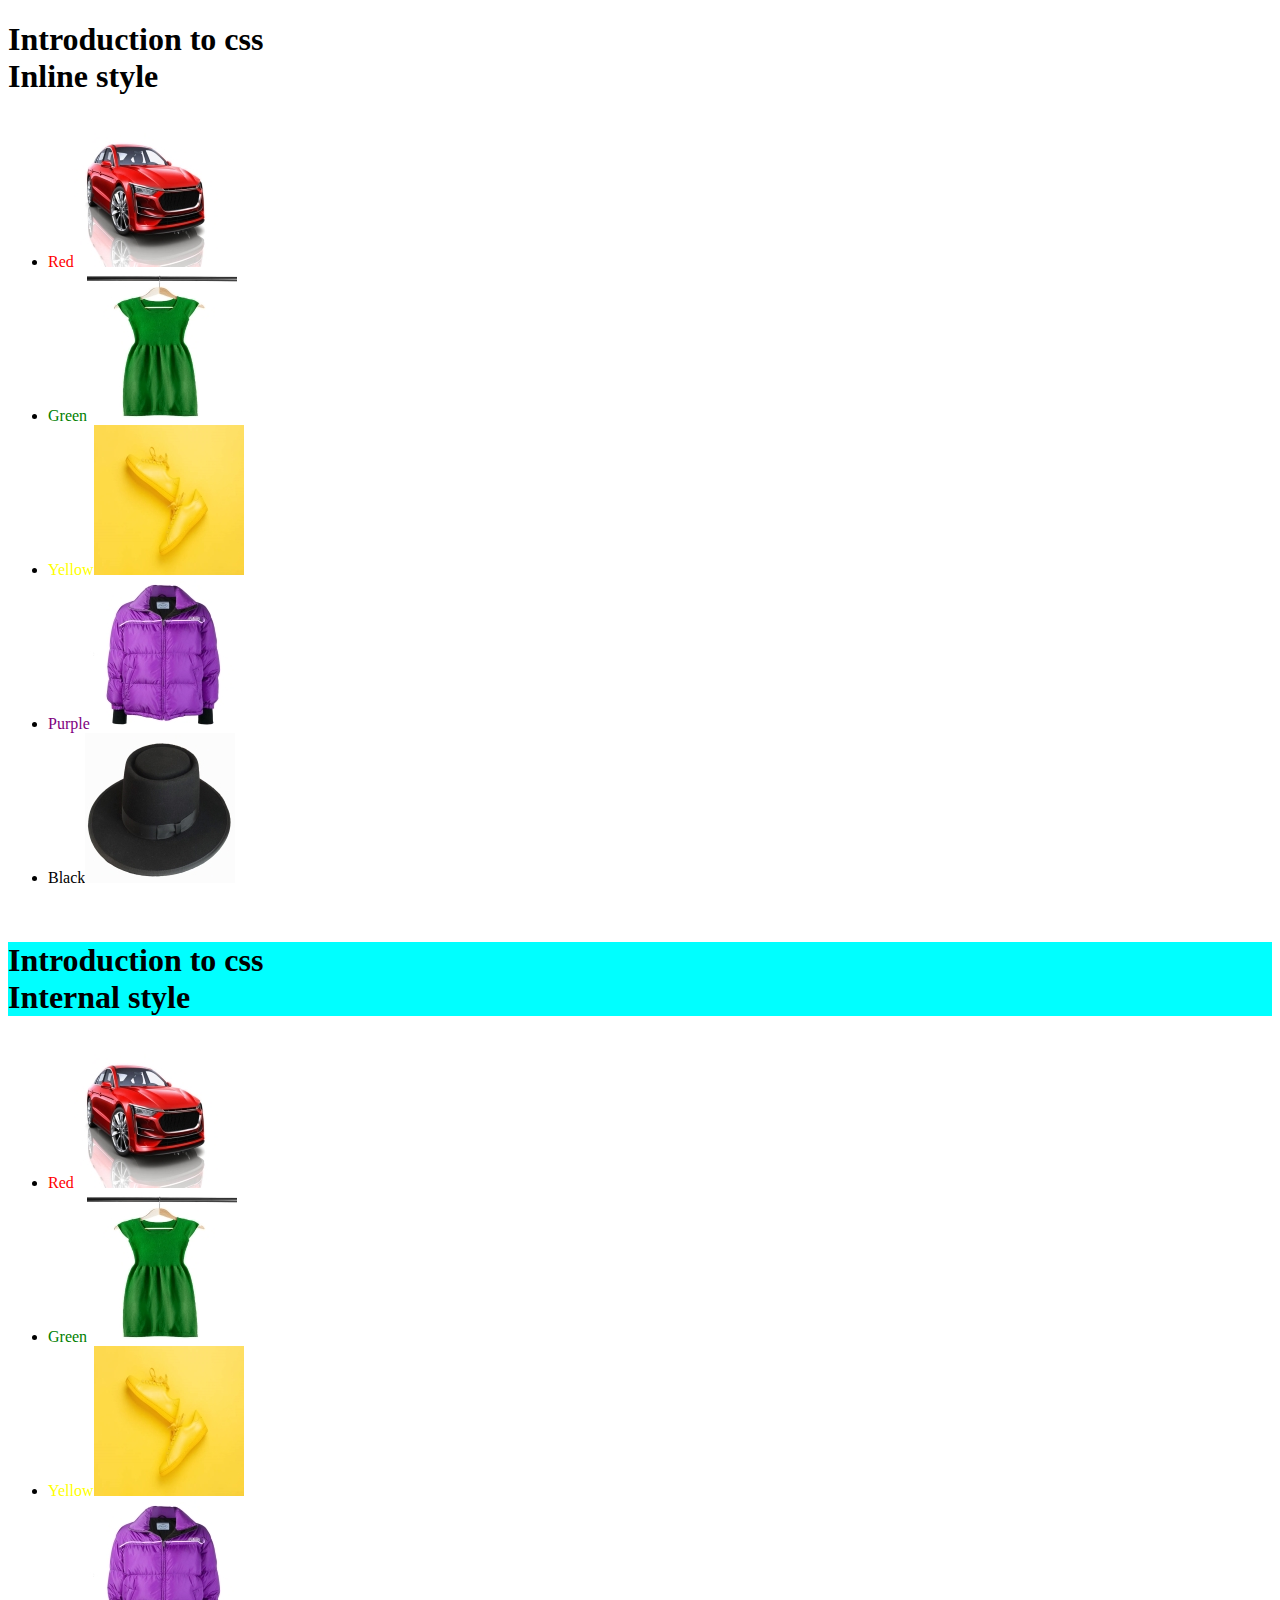
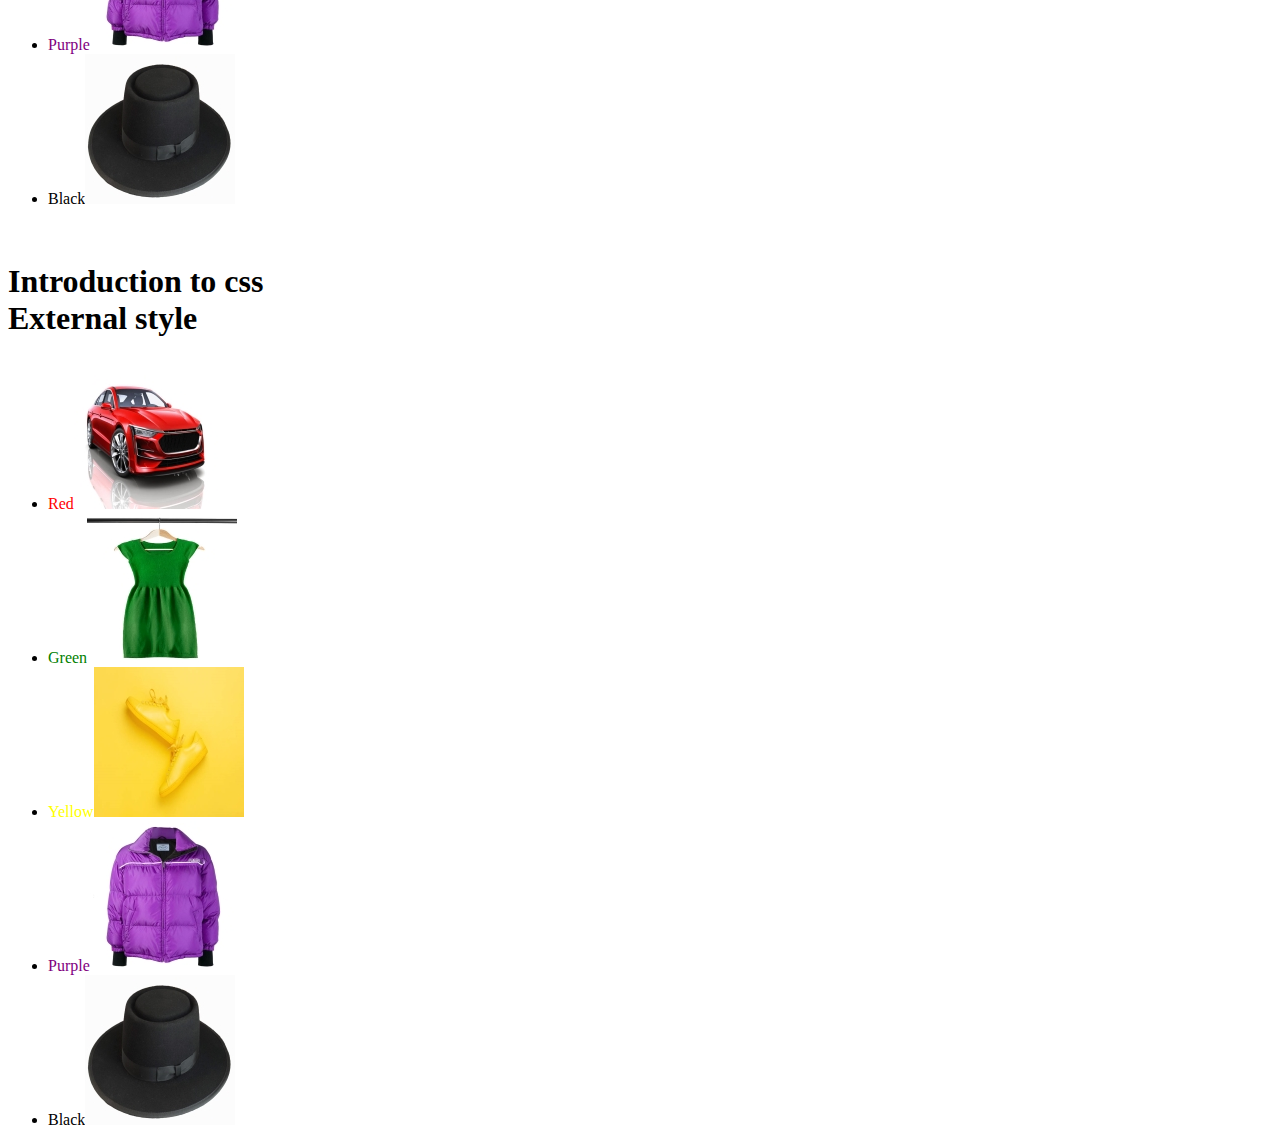
<file: csspractice/index.html>
<!DOCTYPE html>
<html lang="en">
<head>
    <meta charset="UTF-8">
    <meta http-equiv="X-UA-Compatible" content="IE=edge">
    <meta name="viewport" content="width=device-width, initial-scale=1.0">
    <title>csspractice</title>
    <link rel="stylesheet" href="./style.css">
    <style>
        .crush{
            background-color: aqua;
        }
        div > h1 > ul > li{
            background-color: inherit;
        }
        .red{
            color: red;
        }
        .green{
            color: green;
        }
        .yellow{
            color: yellow;
        }
        .purple{
            color: purple;
        }
        .black{
            color: black;
        }
    </style>
</head>
<body>
    <h1>Introduction to css <br> Inline style</h1>
    <ul>
        <li><span style="color: red;">Red</span><img src="./images/red.jpg" alt="red"></li>
        <li><span style="color: green;">Green</span><img src="./images/green.jpg" alt="green"></li>
        <li><span style="color: yellow;">Yellow</span><img src="./images/yellow.jpg" alt="yellow"></li>
        <li><span style="color: purple;">Purple</span><img src="./images/purple.jpg" alt="purple"></li>
        <li><span style="color: black;">Black</span><img src="./images/black.jpg" alt="black"></li>
    </ul>
    <br>
    <div>
    <h1 class="crush">Introduction to css <br> Internal style</h1>
    <ul>
        <li><span class="red">Red</span><img src="./images/red.jpg" alt="red"></li>
        <li><span class="green">Green</span><img src="./images/green.jpg" alt="green"></li>
        <li><span class="yellow">Yellow</span><img src="./images/yellow.jpg" alt="yellow"></li>
        <li><span class="purple">Purple</span><img src="./images/purple.jpg" alt="purple"></li>
        <li><span class="black">Black</span><img src="./images/black.jpg" alt="black"></li>
    </ul>
</div>
    <br>
    <h1>Introduction to css <br> External style</h1>
    <ul>
        <li><span class="red">Red</span><img src="./images/red.jpg" alt="red"></li>
        <li><span class="green">Green</span><img src="./images/green.jpg" alt="green"></li>
        <li><span class="yellow">Yellow</span><img src="./images/yellow.jpg" alt="yellow"></li>
        <li><span class="purple">Purple</span><img src="./images/purple.jpg" alt="purple"></li>
        <li><span class="black">Black</span><img src="./images/black.jpg" alt="black"></li>

    </ul>
</body>
</html>
</file>
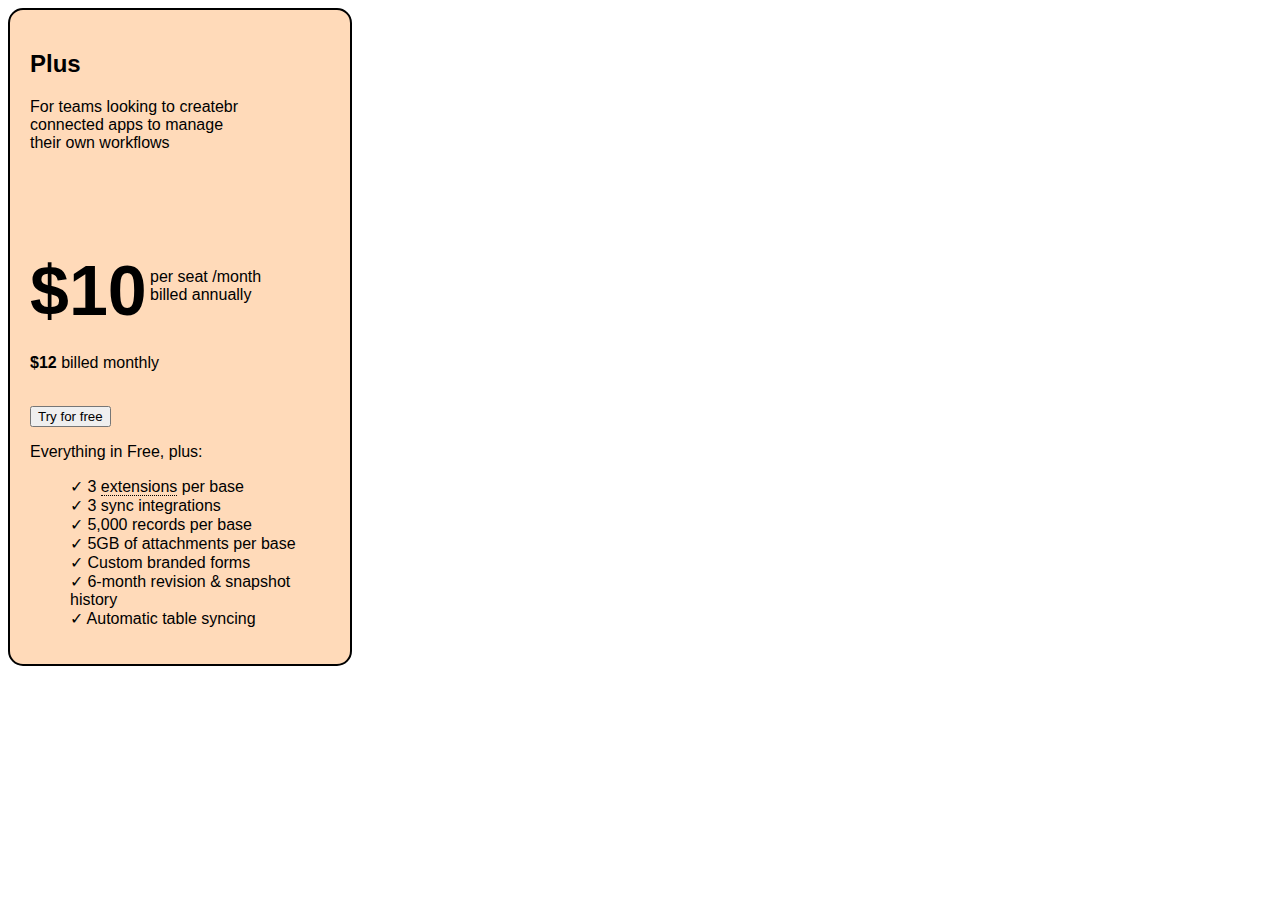
<file: card.html>
<!DOCTYPE html>
<html lang="en">
<head>
    <meta charset="UTF-8">
    <meta http-equiv="X-UA-Compatible" content="IE=edge">
    <meta name="viewport" content="width=device-width, initial-scale=1.0">
    <title>Card Assignment</title>
</head>
<style>
    div {border: 2px solid black;
        width: 300px;
        border-radius: 15px;
        padding: 20px;
        background-color: peachpuff;
        font-family: Arial, Helvetica, sans-serif;
        font-weight: 5px;

    }
    ul li:before {
        content: "\2713\0020";
    }
</style>
<body>
    <div>
    <h2>Plus</h2>
    <p>For teams looking to createbr<br> connected apps to manage<br> their own workflows
    </p>
    <br>
    <br>
    <h1 style="font-size: 70px">$10 </h1>
    <p style="margin-left: 120px; margin-top: -110px">per seat /month<br>
        billed annually</p>
        <br>
        <P><b>$12</b> billed monthly
        </P>
        <br>
        <button>Try for free</button>
        <p>Everything in Free, plus:</p>
        <ul style="list-style-type: none;">
            <li>3 <span style="border-bottom: 1px dotted black;">extensions</span> per base</li>
            <li>3 sync integrations</li>
            <li>5,000 records per base</li>
            <li>5GB of attachments per base</li>
            <li>Custom branded forms</li>
            <li>6-month revision & snapshot history</li>
            <li> Automatic table syncing</li>
        </ul>
    </div>
</body>
</html>
</file>
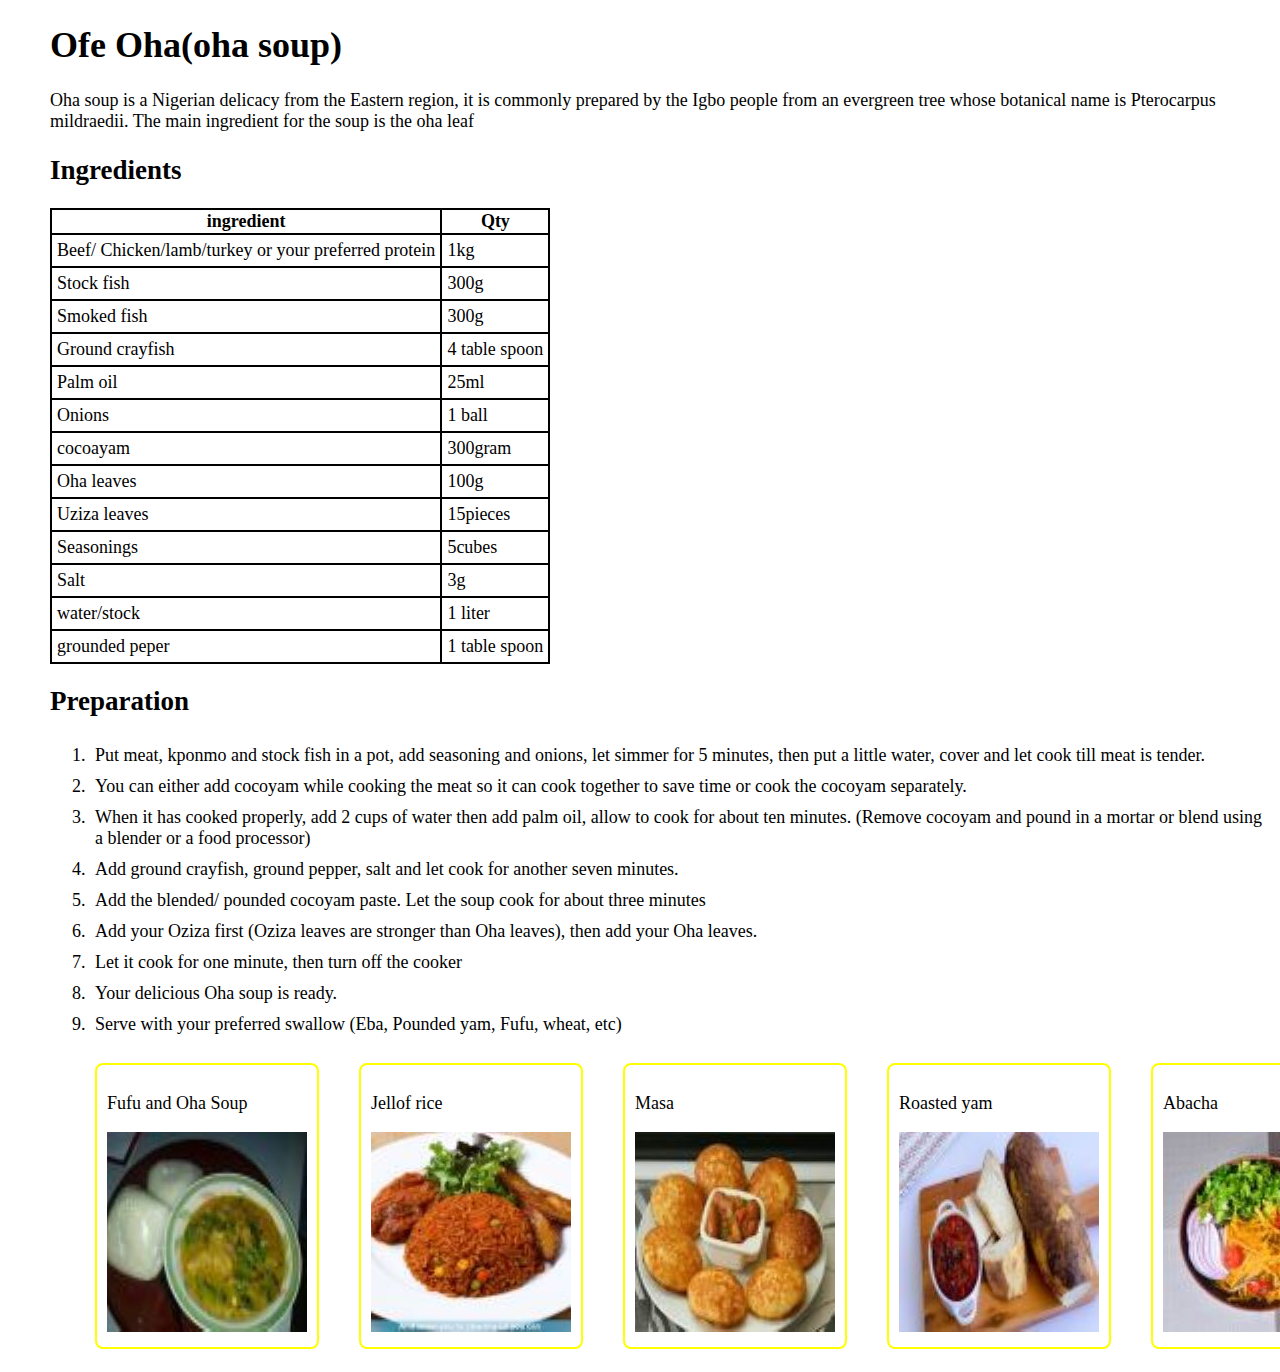
<file: meal.html>
<!DOCTYPE html>
<html lang="en">

<head>
    <meta charset="UTF-8">
    <meta http-equiv="X-UA-Compatible" content="IE=edge">
    <meta name="viewport" content="width=device-width, initial-scale=1.0">
    <title>My Favourite Meal </title>
</head>
<style>
    body {
        margin-left: 50px;
        font-size: large;
        font-family: 'Times New Roman', Times, serif;
    }

    table,
    th,
    tr,
    td {
        border: 2px solid black;
        border-collapse: collapse;
        width: fit-content;
    }

    td {
        padding: 5px;
    }

    ul {
        display: flex;
    }

    li {
        padding: 5px;
    }

    .cards ul li {
        margin-right: 30px;
    }
</style>

<body>
    <h1>Ofe Oha(oha soup)</h1>
    <div>
        <p>Oha soup is a Nigerian delicacy from the Eastern region,
            it is commonly prepared by the Igbo people from an
            evergreen tree whose botanical name is Pterocarpus mildraedii.
            The main ingredient for the soup is the oha leaf
        </p>
    </div>
    <h2>Ingredients</h2>
    <div>
        <table>
            <thead>
                <tr>
                    <th>ingredient</th>
                    <th>Qty</th>
                </tr>
            </thead>
            <tbody>
                <tr>
                    <td>Beef/ Chicken/lamb/turkey or your preferred protein</td>
                    <td>1kg</td>
                </tr>
                <tr>
                    <td>Stock fish</td>
                    <td>300g</td>
                </tr>
                <tr>
                    <td>Smoked fish</td>
                    <td>300g</td>
                </tr>
                <tr>
                    <td>Ground crayfish</td>
                    <td>4 table spoon</td>
                </tr>
                <tr>
                    <td>Palm oil</td>
                    <td>25ml</td>
                </tr>
                <tr>
                    <td>Onions</td>
                    <td>1 ball</td>
                </tr>
                <tr>
                    <td>cocoayam</td>
                    <td>300gram</td>
                </tr>
                <tr>
                    <td>Oha leaves</td>
                    <td>100g</td>
                </tr>
                <tr>
                    <td>Uziza leaves</td>
                    <td>15pieces</td>
                </tr>
                <tr>
                    <td>Seasonings</td>
                    <td>5cubes</td>
                </tr>
                <tr>
                    <td>Salt</td>
                    <td>3g</td>
                </tr>
                <tr>
                    <td>water/stock</td>
                    <td>1 liter</td>
                </tr>
                <tr>
                    <td>grounded peper</td>
                    <td>1 table spoon</td>
                </tr>

            </tbody>
        </table>
    </div>
    <h2>Preparation</h2>
    <div>
        <ol>
            <li>Put meat, kponmo and stock fish in a pot, add seasoning and onions, let simmer for 5 minutes, then put a
                little water, cover and let cook till meat is tender.</li>
            <li>You can either add cocoyam while cooking the meat so it can cook together to save time or cook the
                cocoyam separately.</li>
            <li> When it has cooked properly, add 2 cups of water then add palm oil, allow to cook for about ten
                minutes. (Remove cocoyam and pound in a mortar or blend using a blender or a food processor)</li>
            <li> Add ground crayfish, ground pepper, salt and let cook for another seven minutes.</li>
            <li>Add the blended/ pounded cocoyam paste. Let the soup cook for about three minutes </li>
            <li>Add your Oziza first (Oziza leaves are stronger than Oha leaves), then add your Oha leaves.</li>
            <li>Let it cook for one minute, then turn off the cooker</li>
            <li>Your delicious Oha soup is ready.</li>
            <li>Serve with your preferred swallow (Eba, Pounded yam, Fufu, wheat, etc)</li>
        </ol>
    </div>
    <div class="cards">
        <ul style="list-style-type:none;">
            <li>
                <div style="border: 2px solid yellow; padding: 10px; border-radius: 8px;">
                    <p>Fufu and Oha Soup</p> <img src="./images/fufu and oha soup.jpg" alt="oha-soup">
                </div>
            </li>
            <li>
                <div style="border: 2px solid yellow; padding: 10px; border-radius: 8px;">
                    <p>Jellof rice</p> <img src="./images/jellof rice.jpg" alt="jellof">
                </div>
            </li>
            <li>
                <div style="border: 2px solid yellow; padding: 10px; border-radius: 8px;">
                    <p>Masa</p><img src="./images/Masa.jpg" alt="masa">
                </div>
            </li>
            <li>
                <div style="border: 2px solid yellow; padding: 10px; border-radius: 8px;">
                    <p>Roasted yam</p> <img src="./images/roasted yam.jpg" alt="roasted yam">
                </div>
            </li>
            <li>
                <div style="border: 2px solid yellow; padding: 10px; border-radius: 8px;">
                    <p>Abacha</p><img src="./images/abacha.jpg" alt="abacha">
                </div>
            </li>
            <li>
                <div style="border: 2px solid yellow; padding: 10px; border-radius: 8px;">
                    <p>Ukwa</p><img src="./images/ukwa.jpg" alt="Ukwa">
                </div>
            </li>

        </ul>
    </div>

</body>

</html>
</file>
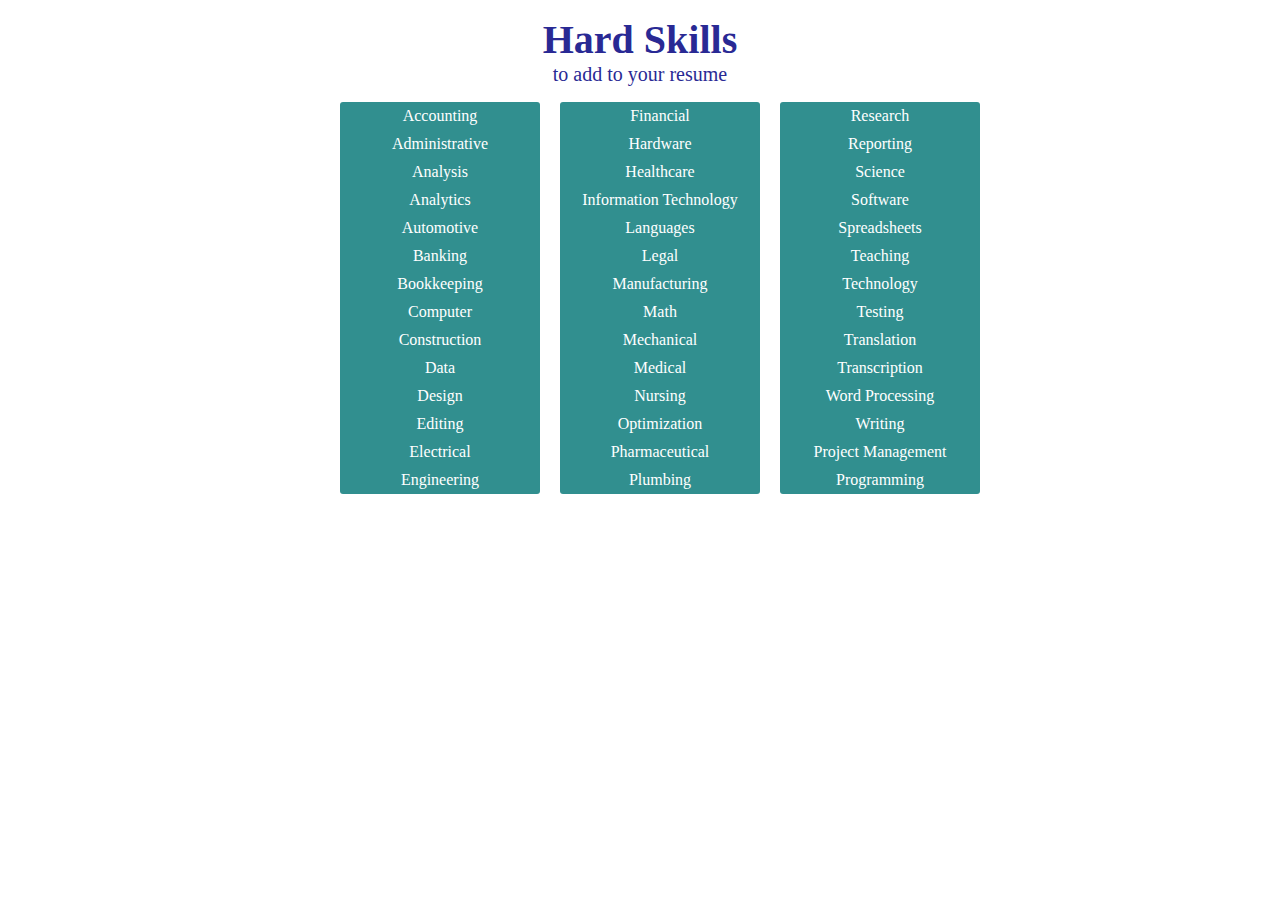
<file: skillset.html>
<!DOCTYPE html>
<html lang="en">

<head>
    <meta charset="UTF-8">
    <meta http-equiv="X-UA-Compatible" content="IE=edge">
    <meta name="viewport" content="width=device-width, initial-scale=1.0">
    <title>Skill Set List</title>
</head>

<style>
    ul{
        list-style-type: none;
        display: flex;
        justify-content: center;
    }

    .wrapper{
        padding: 10px
    }

   b{
    font-size: 40px;
   }

   p{
    text-align: center;
    color: rgb(41, 41, 148);

   }

   div{
    text-align: center;
    width: 200px;
    border-radius: 3px;
    background-color: rgb(49, 143, 143);
    color: white;
   }

   li{
    padding:5px;
   }
</style>

<body>
       <p><b>Hard Skills</b> <br> <span style="font-size: 20px ;"> to add to your resume</span> </p>
    <ul>
        <div>
            <li>Accounting</li>
            <li>Administrative</li>
            <li>Analysis</li>
            <li>Analytics</li>
            <li>Automotive</li>
            <li>Banking</li>
            <li>Bookkeeping</li>
            <li>Computer</li>
            <li>Construction</li>
            <li>Data</li>
            <li>Design</li>
            <li>Editing</li>
            <li>Electrical</li>
            <li>Engineering</li>
        </div>
        <div style="margin-left: 20px;">
            <li>Financial</li>
            <li>Hardware</li>
            <li>Healthcare</li>
            <li>Information Technology</li>
            <li>Languages</li>
            <li>Legal</li>
            <li>Manufacturing</li>
            <li>Math</li>
            <li>Mechanical</li>
            <li>Medical</li>
            <li>Nursing</li>
            <li>Optimization</li>
            <li>Pharmaceutical</li>
            <li>Plumbing</li>
        </div>
        <div style="margin-left: 20px;">
            <li>Research</li>
            <li>Reporting</li>
            <li>Science</li>
            <li>Software</li>
            <li>Spreadsheets</li>
            <li>Teaching</li>
            <li>Technology</li>
            <li>Testing</li>
            <li>Translation</li>
            <li>Transcription</li>
            <li>Word Processing</li>
            <li>Writing</li>
            <li>Project Management</li>
            <li>Programming</li>
        </div>
    </ul>
</body>

</html>
</file>
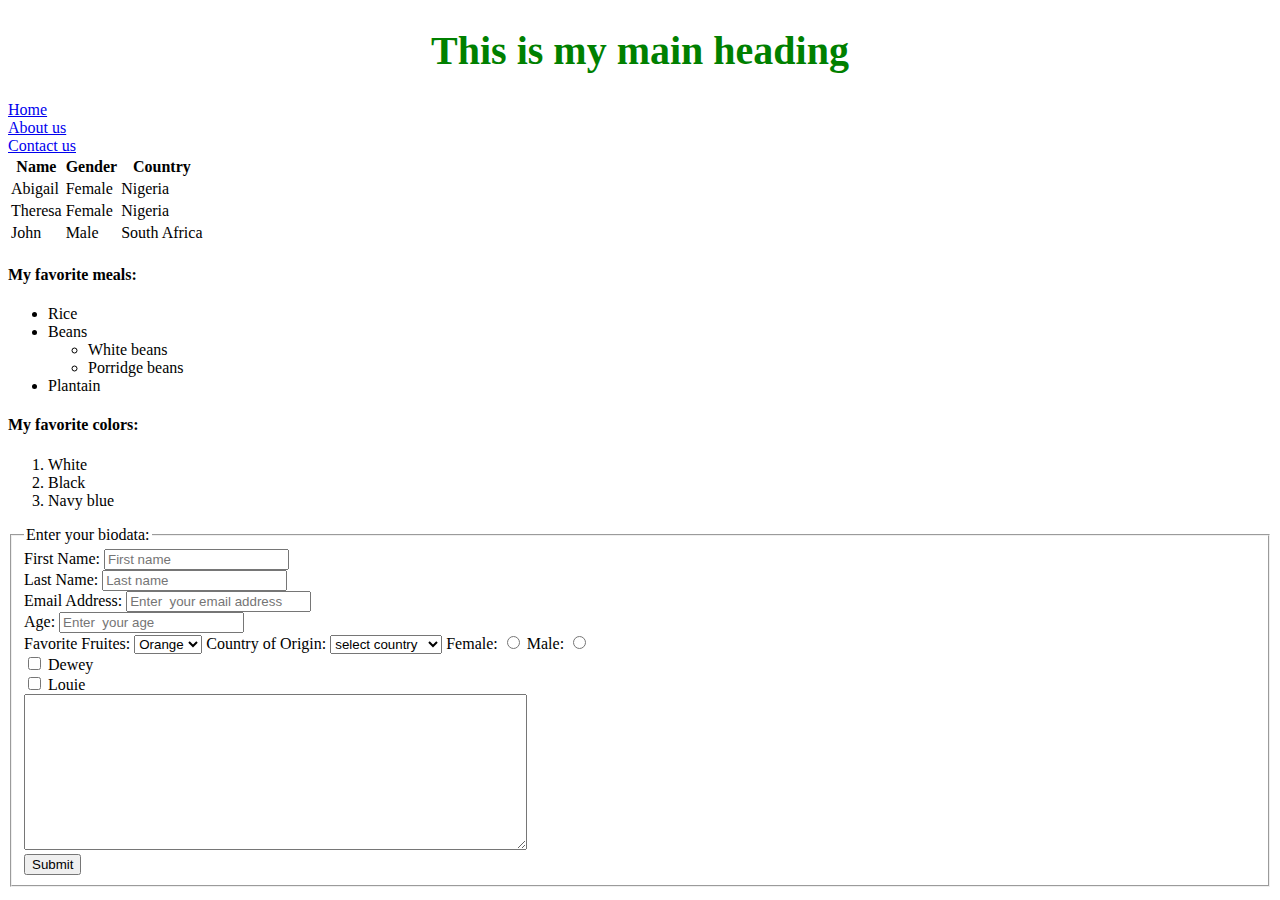
<file: table.html>
<!DOCTYPE html>
<html lang="en">
  <head>
    <meta charset="UTF-8" />
    <meta http-equiv="X-UA-Compatible" content="IE=edge" />
    <meta name="viewport" content="width=device-width, initial-scale=1.0" />

    <title>HTML Page</title>
  </head>
  <body>
    <header>
      <h1 style="color: green; text-align: center; font-size: 40px">
        This is my main heading
      </h1>
      <nav>
        <a href="#first-section">Home</a>
        <br />
        <a href="#second-section">About us</a>
        <br />
        <a href="#third-section">Contact us</a>
      </nav>
    </header>

    <table>
      <thead>
        <tr>
          <th>Name</th>
          <th>Gender</th>
          <th>Country</th>
        </tr>
      </thead>
      <tbody>
        <tr>
          <td>Abigail</td>
          <td>Female</td>
          <td>Nigeria</td>
        </tr>
        <tr>
          <td>Theresa</td>
          <td>Female</td>
          <td>Nigeria</td>
        </tr>
        <tr>
          <td>John</td>
          <td>Male</td>
          <td>South Africa</td>
        </tr>
      </tbody>
    </table>

    <h4>My favorite meals:</h4>
    <ul>
      <li>Rice</li>
      <li>
        Beans
        <ul>
          <li>White beans</li>
          <li>Porridge beans</li>
        </ul>
      </li>
      <li>Plantain</li>
    </ul>

    <h4>My favorite colors:</h4>
    <ol>
      <li>White</li>
      <li>Black</li>
      <li>Navy blue</li>
    </ol>
  </body>

  <form action="">
    <fieldset>
      <legend>Enter your biodata:</legend>
      <label for="firstName">First Name:</label>
      <input type="text" placeholder="First name" id="firstName" />
      <br />
      <label for="lastName">Last Name:</label>
      <input type="text" placeholder="Last name" id="lastName" /> <br />
      <label for="email">Email Address:</label>
      <input type="email" placeholder="Enter  your email address" id="email" />
      <br />
      <label for="age">Age:</label>
      <input type="number" placeholder="Enter  your age" id="age" />

      <br />
      <label for="fruites">Favorite Fruites:</label>
      <select name="" id="fruites">
        <option value="orange">Orange</option>
        <option value="apple">Apple</option>
        <option value="banana">Banana</option>
      </select>
      <label for="country">Country of Origin:</label>
      <select name="" id="country">
        <option value="" disabled selected>select country</option>
        <optgroup label="Africa">
          <option value="nigeria">Nigeria</option>
          <option value="ghana">Ghana</option>
          <option value="southAfrica">South Africa</option>
        </optgroup>

        <optgroup label="Europe">
          <option value="great-britain">Great Britain</option>
          <option value="spain">Spain</option>
          <option value="germany">Germany</option>
        </optgroup>
      </select>

      <label for="female">Female:</label>
      <input type="radio" name="gender" id="female" />

      <label for="male">Male:</label>
      <input type="radio" name="gender" id="male" />

      <div>
        <input type="checkbox" id="dewey" name="drone" value="dewey">
        <label for="dewey">Dewey</label>
      </div>
  
      <div>
        <input type="checkbox" id="louie" name="drone" value="louie">
        <label for="louie">Louie</label>
        <div>

          <textarea name="" id="" cols="60" rows="10" maxlength="20"> </textarea>
        </div>

      <button type="submit">Submit</button>
    </fieldset>
  </form>
</html>
</file>
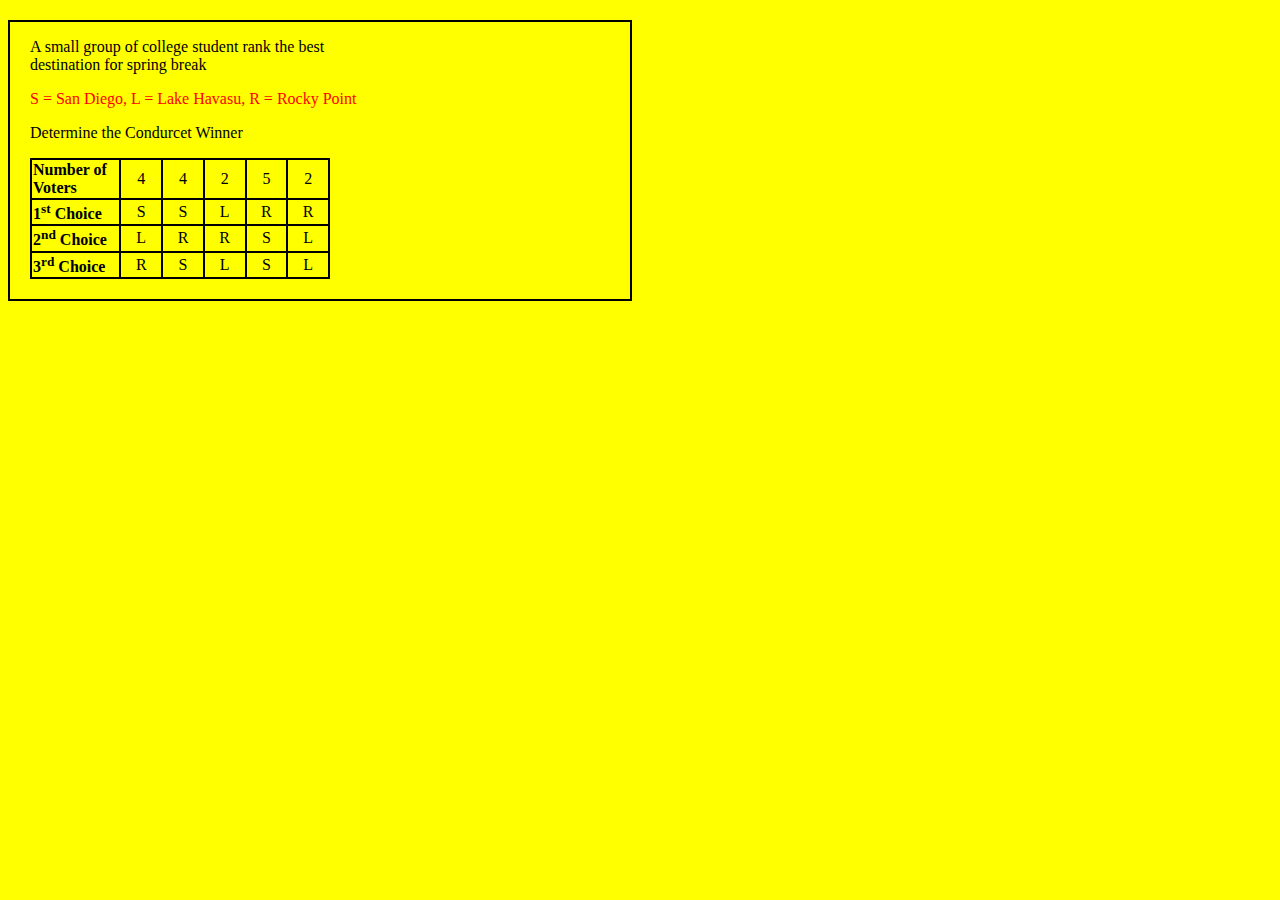
<file: votingcard.html>
<!DOCTYPE html>
<html lang="en">
<head>

<meta charset="UTF-8">
<meta http-equiv="X-UA-Compatible" content="IE=edge">
<meta name="viewport" content="width=device-width, initial-scale=1.0">
<link rel="stylesheet" href="votingcard.css">
    <title>HTML Table</title>
</head>


<body>
    <div>
    <p>A small group of college student rank the best <br> destination for spring break</p>
    <p class=red>S = San Diego, L = Lake Havasu, R = Rocky Point</p>
    <p>Determine the Condurcet Winner</p>
    <table>
        <thead>
            <tr>
                <th>Number of Voters</th>
                <td>4</td>
                <td>4</td>
                <td>2</td>
                <td>5</td>
                <td>2</td>
            </tr>
            <tr>
                <th>1<sup>st</sup> Choice</th>
                <td>S</td>
                <td>S</td>
                <td>L</td>
                <td>R</td>
                <td>R</td>
            </tr>
            <tr>
                <th>2<sup>nd</sup> Choice</th>
                <td>L</td>
                <td>R</td>
                <td>R</td>
                <td>S</td>
                <td>L</td>
            </tr>
            <tr>
                <th>3<sup>rd</sup> Choice</th>
                <td>R</td>
                <td>S</td>
                <td>L</td>
                <td>S</td>
                <td>L</td>
            </tr>

            <thead>
    </table>
</div>
</body>

</html>
</file>
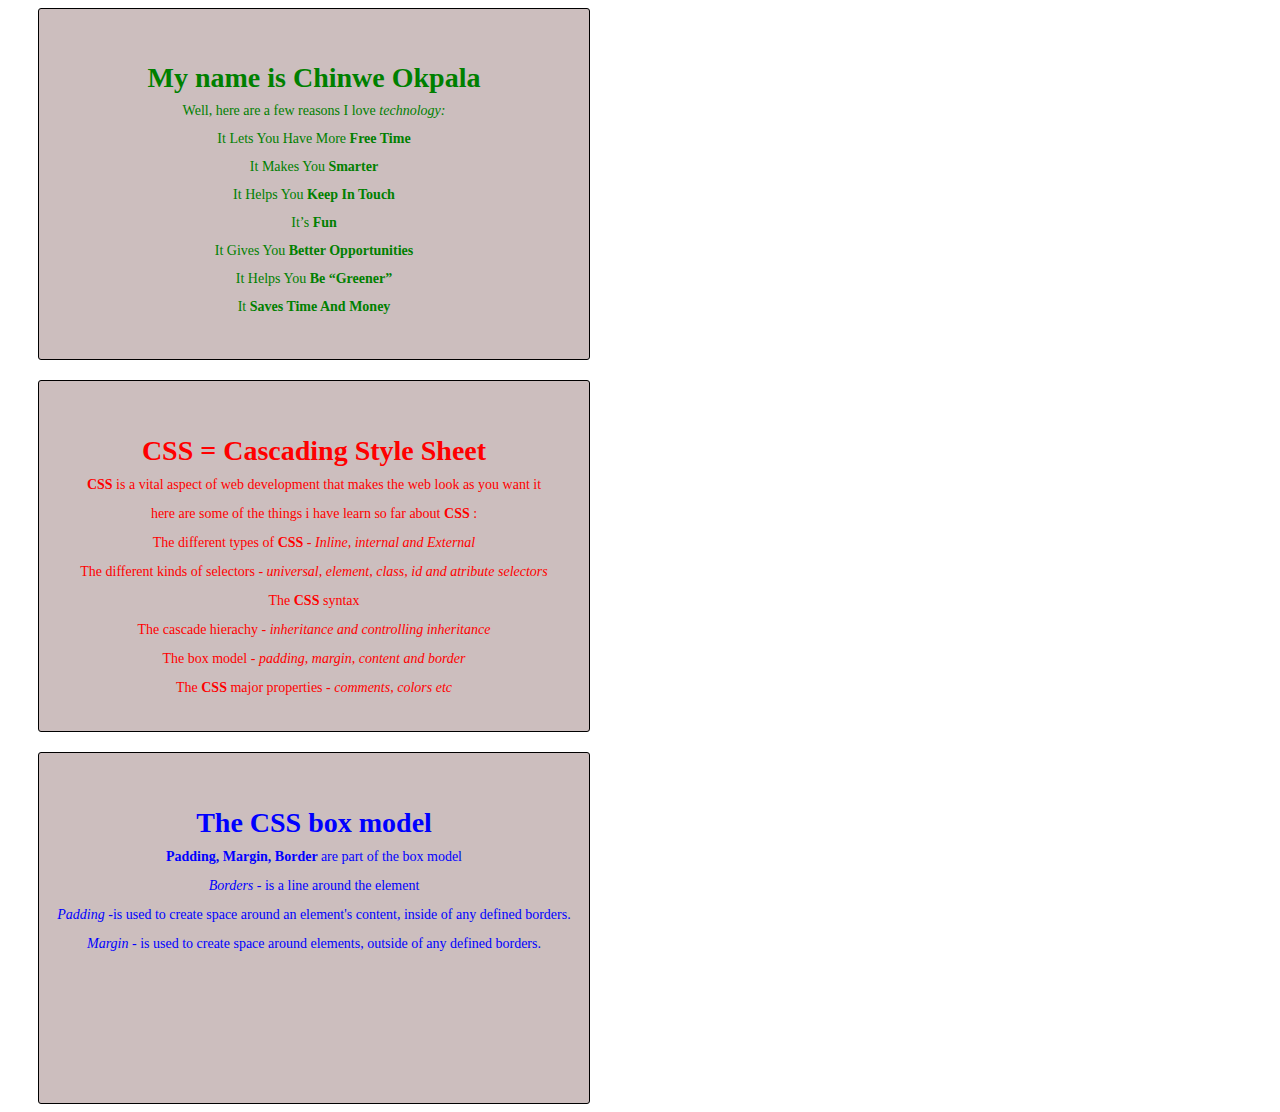
<file: love4technology/box-model.html>
<!DOCTYPE html>
<html lang="en">

<head>
    <meta charset="UTF-8">
    <meta http-equiv="X-UA-Compatible" content="IE=edge">
    <meta name="viewport" content="width=device-width, initial-scale=1.0">
    <title>Document</title>
    <style>
        body {
            background-color: white;
        }

        section {
            font-size: 14px;
            display: flex;
            flex-direction: column;
            width: 550px;
            text-align: center;
            margin-left: 30px;
            min-height: 300px;
            padding-top: 50px;
            background-color: rgb(204, 190, 190);
        }

        .section1 {
            color: green;
            border: 1px solid black;
            border-radius: 3px;
            line-height: 0px;

        }

        .section2 {
            color: red;
            border: 1px solid black;
            margin-top: 20px;
            border-radius: 3px;
            line-height: 1px;


        }

        .section3 {
            color: blue;
            border: 1px solid black;
            margin-top: 20px;
            border-radius: 3px;
            line-height: 1px;

        }
    </style>
</head>

<body>
    <div>
        <section class="section1">
            <!-- <h1 style="font-size: 18px;">First section</h1> -->
            <h1>My name is Chinwe Okpala</h1>
            <p>Well, here are a few reasons I love <i>technology:</i></p>
            <p>It Lets You Have More <b> Free Time</b></p>
            <p>It Makes You <b>Smarter</b></p>
            <p>It Helps You <b>Keep In Touch</b></p>
            <p>It’s <b>Fun</b></p>
            <p>It Gives You <b>Better Opportunities</b></p>
            <p>It Helps You <b>Be “Greener”</b></p>
            <p>It <b>Saves Time And Money</b></p>
        </section>
    </div>
    <div>
        <section class="section2">
            <!-- <h1 style="font-size: 18px;">Second section</h1> -->
            <h1><b> CSS </b>= Cascading Style Sheet</h1>
            <p><b> CSS </b> is a vital aspect of web development that makes the web look as you want it</p>
            <p>here are some of the things i have learn so far about <b> CSS </b>:</p>
            <p>The different types of <b> CSS </b> - <i>Inline, internal and External</i></p>
            <p>The different kinds of selectors - <i>universal, element, class, id and atribute selectors</i></p>
            <p>The <b> CSS </b> syntax</p>
            <p>The cascade hierachy - <i>inheritance and controlling inheritance</i></p>
            <p>The box model - <i>padding, margin, content and border</i></p>
            <p>The <b> CSS </b> major properties - <i>comments, colors etc</i></p>
        </section>
    </div>
    <div>
        <section class="section3">
            <!-- <h1 style="font-size: 18px;">Third section</h1> -->
            <h1>The CSS box model</h1>
            <p><b>Padding, Margin, Border </b>are part of the box model</p>
            <p><i>Borders</i> - is a line around the element</p>
            <p><i>Padding </i>-is used to create space around an element's content, inside of any defined borders. </p>
            <p><i>Margin </i> - is used to create space around elements, outside of any defined borders.</p>
        </section>
    </div>
</body>

</html>
</file>
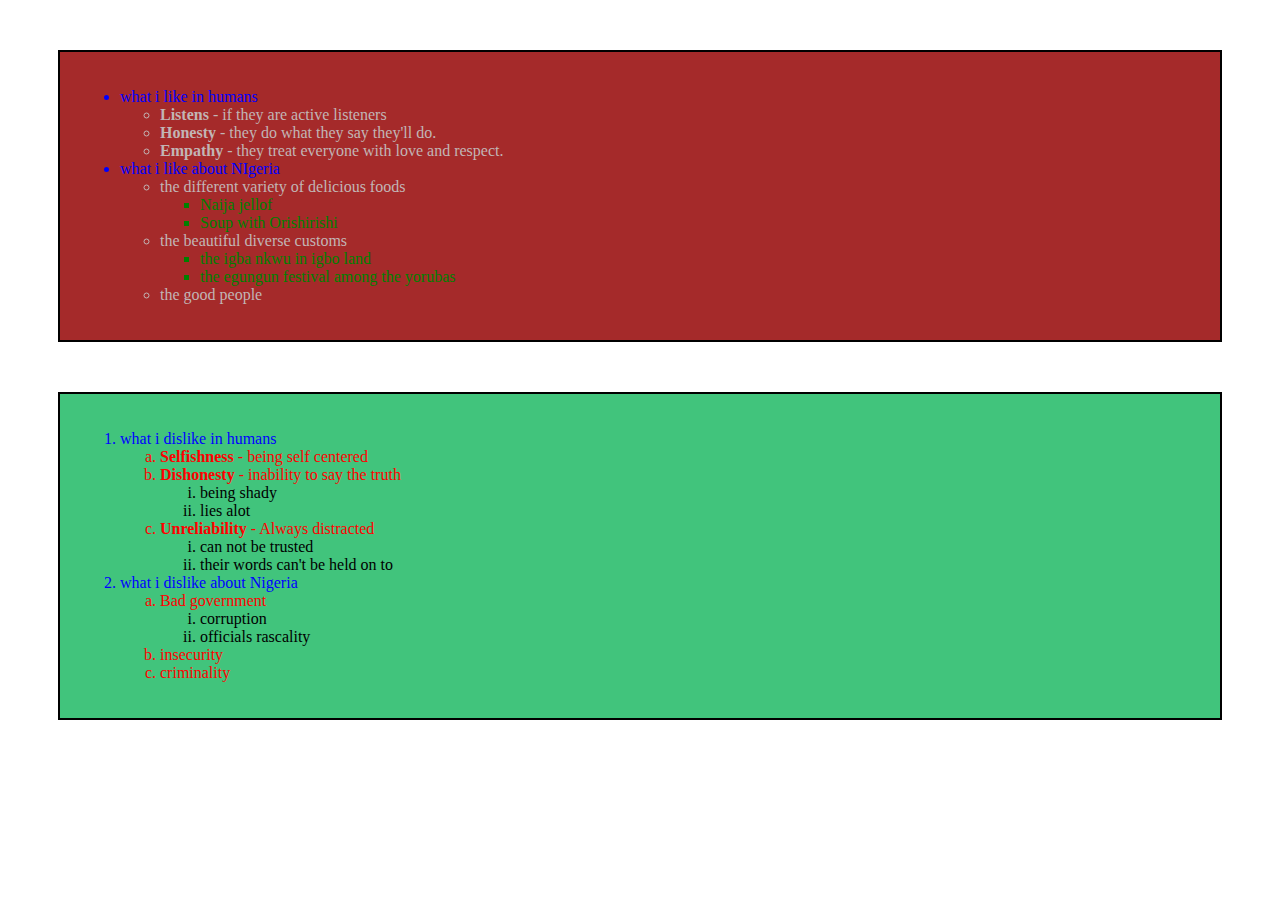
<file: love4technology/inheritance.html>
<!DOCTYPE html>
<html lang="en">

<head>
    <meta charset="UTF-8">
    <meta http-equiv="X-UA-Compatible" content="IE=edge">
    <meta name="viewport" content="width=device-width, initial-scale=1.0">
    <title>Document</title>
    <style>
        .container-1 {
            margin: 50px;
            border: 2px solid black;
            padding: 20px;
            background-color: brown;



        }
        #unordered{
            color: rgb(194, 181, 181);
        }
        .unordered-list{
            color: blue;
        }
        .ul-list{
            color: green;
        }
        .container-2{
            margin: 50px;
            border: 2px solid black;
            padding: 20px;
            background-color: rgb(65, 196, 124) 
        }
        #ordered{
            color: red;
            
        }
        .ordered-list{
            color: blue;

        }
        .ol-list{
            color: black;
        }
    </style>
</head>

<body>
    <div class="container-1">
    <ul id="unordered">
        <li class="unordered-list">what i like in humans</li>
        <ul>
            <li><b>Listens</b> - if they are active listeners</li>
            <li><b>Honesty</b> - they do what they say they'll do.</li>
            <li><b>Empathy</b> - they treat everyone with love and respect. </li>
        </ul>
        <li class="unordered-list">what i like about NIgeria</li>
        <ul>
            <li>the different variety of delicious foods</li>
            <ul class="ul-list">
                <li>Naija jellof</li>
                <li>Soup with Orishirishi</li>
            </ul>
            <li>the beautiful diverse customs</li>
            <ul class="ul-list">
                <li>the igba nkwu in igbo land</li>
                <li>the egungun festival among the yorubas</li>
            </ul>
            <li>the good people</li>
        </ul>
    </ul>
</div>
        
    <div class="container-2">
        <ol id="ordered">
            <li class="ordered-list">what i dislike in humans</li>
            <ol type="a">
                <li><b>Selfishness</b> - being self centered</li>
                <li><b>Dishonesty</b> - inability to say the truth</li>
                <ol type="i" class="ol-list">
                    <li>being shady</li>
                    <li>lies alot</li>
                </ol>
                <li><b>Unreliability</b> - Always distracted</li>
                <ol type="i" class="ol-list">
                    <li>can not be trusted</li>
                    <li>their words can't be held on to</li>
                </ol>
            </ol>
            <li class="ordered-list">what i dislike about Nigeria</li>
            <ol type="a">
                <li>Bad government</li>
                <ol type="i" class="ol-list">
                    <li>corruption</li>
                    <li>officials rascality </li>
                </ol>
                <li>insecurity</li>
                <li>criminality</li>
            </ol>
        </ol>
    </div>


</body>

</html>
</file>
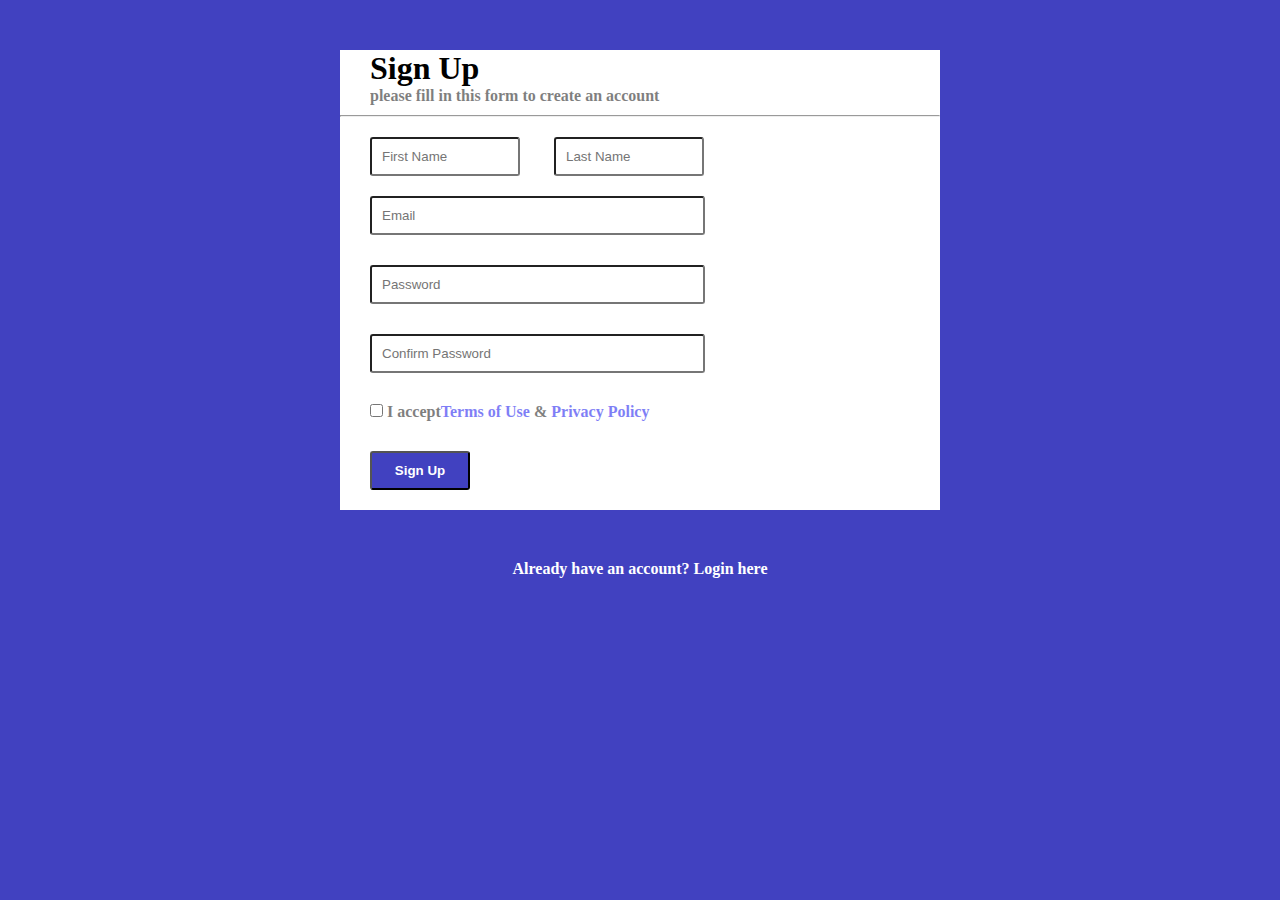
<file: signup-form/signup.html>
<!DOCTYPE html>
<html lang="en">

<head>
    <meta charset="UTF-8">
    <meta http-equiv="X-UA-Compatible" content="IE=edge">
    <meta name="viewport" content="width=device-width, initial-scale=1.0">
    <title>Document</title>
    <link rel="stylesheet" href="./signup.css">
</head>

<body>
    <div class="all">
        <div class="top">
            <h1>Sign Up</h1>
            <p>please fill in this form to create an account</p>
        </div>
        <hr>
        <form action="#">
            <div class="name">
                <input type="text" placeholder="First Name">
                <input type="text" placeholder="Last Name">
            </div>
            <div class="password">
                <input type="email" placeholder="Email"><br>
                <input type="password" placeholder="Password"><br>
                <input type="password" placeholder="Confirm Password"><br>
            </div>

            <input type="checkbox"> <span>I accept<a class="link" href="#">Terms of Use</a> & <a class="link" href="#">Privacy Policy</a></span>
            <br>
            <button>Sign Up</button>
        </form>
    </div>
    <footer>
        Already have an account? <a class="link" href="#" style="color: white ;">Login here</a>
    </footer>

</body>

</html>
</file>
<file: csspractice/style.css>
.red{
    color: red;
}
.green{
    color: green;
}
.yellow{
    color: yellow;
}
.purple{
    color: purple;
}
.black{
    color: black;
}
</file>
<file: votingcard.css>
body{
    background-color: yellow;
    padding-left: 20px;
    border: 2px solid black;
    width: 600px;
    padding-bottom: 20px;
    margin-top: 20px;
  }
  div{
    border: 200px;

  }
  .red{
    color: red;
  }
  table{
    width: 50%;
    
  }
  table, th, td{
    border: 2px solid black;
    border-collapse: collapse;
  }
  th{ 
    text-align: left;
    width: 30%;
  }
  td{
    text-align: center;
  }
</file>
<file: signup-form/signup.css>
*,::before,::after{
    box-sizing: border-box;
    margin: 0px;
    padding: 0px;
}
body{
    background-color: rgb(65, 65, 192);
}


.all{
    background-color: white;
    margin: 50px auto;
    width: 600px;
}
.top, form{
    margin-left: 30px;
}
.top{
    margin-bottom: 10px;
    
}
.top p{
    font-weight: 600;
    opacity: 0.5;
}
input{
    padding: 10px;
    border-radius: 3px;
}
.name input{
    width: 150px;
    margin-right: 30px;
}
.name{
    margin: 20px 0px;
}


.password input{
    margin-bottom: 30px;
    width: 335px;
}
button{
    margin-top: 30px;
    padding: 10px;
    width: 100px;
    margin-bottom: 20px;
    border-radius: 3px;
    background-color: rgb(65, 65, 192);
    color: white;
    font-weight: 600;


}
span{
    font-weight: 600;
    opacity: 0.5;
    

}
.link{
    text-decoration: none;
}
footer{
    color: white;
    text-align: center;
    font-weight: 600;

}
</file>
